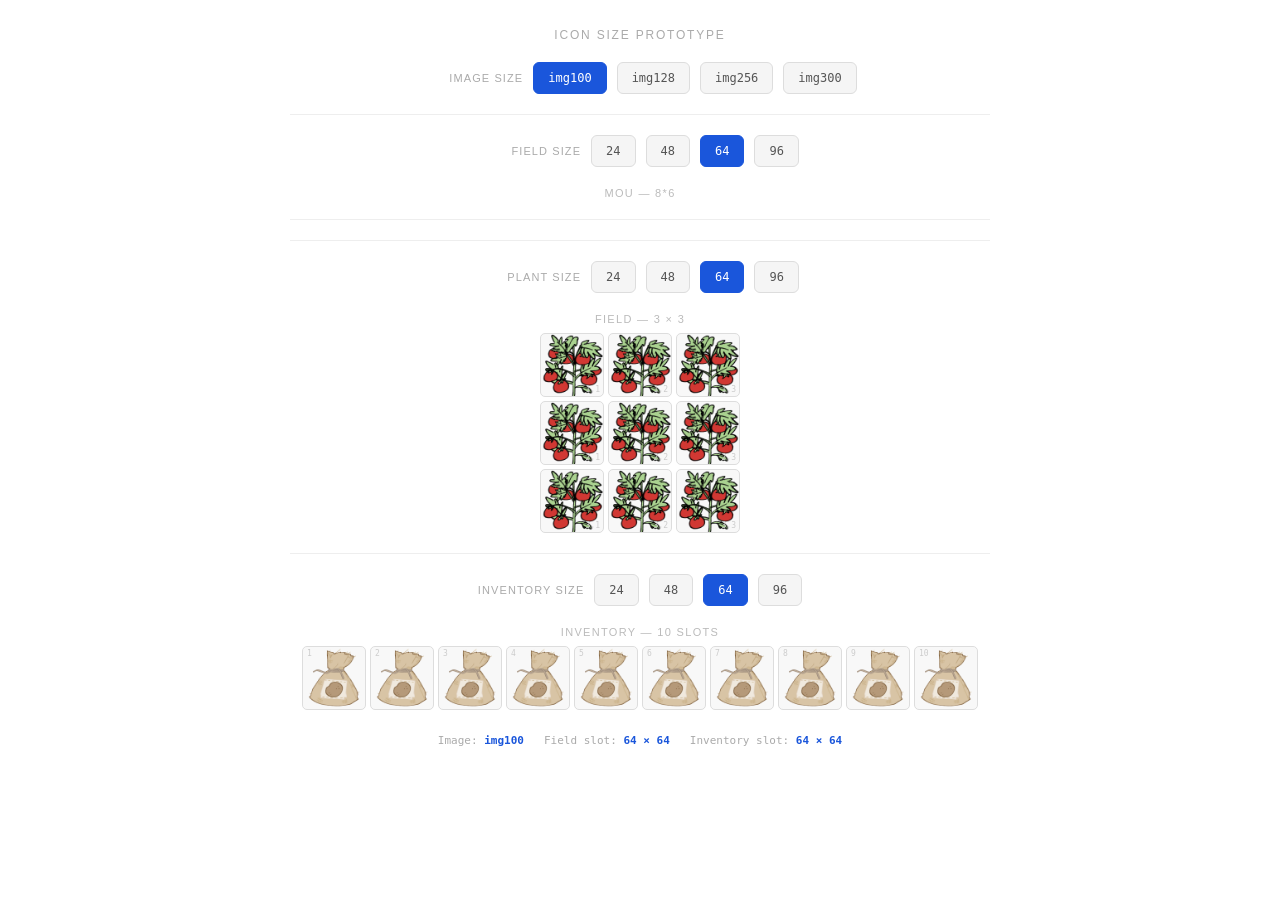
<file: dummy/icon-size-tester.html>
<!doctype html>
<html lang="en">
    <head>
        <meta charset="UTF-8" />
        <meta name="viewport" content="width=device-width, initial-scale=1.0" />
        <title>Icon Size Tester</title>
        <style>
            * {
                box-sizing: border-box;
                margin: 0;
                padding: 0;
            }

            body {
                background: #ffffff;
                color: #222;
                font-family: "Segoe UI", sans-serif;
                min-height: 100vh;
                display: flex;
                flex-direction: column;
                align-items: center;
                padding: 28px 16px;
                gap: 20px;
            }

            h1 {
                font-size: 12px;
                letter-spacing: 0.15em;
                text-transform: uppercase;
                color: #aaa;
                font-weight: 400;
            }

            .control-row {
                display: flex;
                align-items: center;
                gap: 10px;
                flex-wrap: wrap;
                justify-content: center;
            }

            .control-row .row-label {
                font-size: 11px;
                letter-spacing: 0.1em;
                text-transform: uppercase;
                color: #aaa;
                min-width: 100px;
                text-align: right;
            }

            .ctrl-btn {
                height: 32px;
                padding: 0 14px;
                background: #f5f5f5;
                border: 1px solid #ddd;
                color: #555;
                font-family: monospace;
                font-size: 12px;
                cursor: pointer;
                border-radius: 6px;
                transition:
                    background 0.12s,
                    color 0.12s,
                    border-color 0.12s;
                white-space: nowrap;
            }

            .ctrl-btn:hover {
                background: #eaeaea;
                color: #222;
                border-color: #bbb;
            }
            .ctrl-btn.active {
                background: #1a56db;
                color: #fff;
                border-color: #1a56db;
            }

            .divider {
                width: 100%;
                max-width: 700px;
                height: 1px;
                background: #eee;
            }

            .section-label {
                font-size: 11px;
                letter-spacing: 0.12em;
                text-transform: uppercase;
                color: #bbb;
                text-align: center;
            }

            .field-wrap {
                display: flex;
                flex-direction: column;
                align-items: center;
                gap: 8px;
            }

            #field-grid {
                display: grid;
                grid-template-columns: repeat(3, var(--field-size, 64px));
                grid-template-rows: repeat(3, var(--field-size, 64px));
                gap: 4px;
            }

            .field-cell {
                width: var(--field-size, 64px);
                height: var(--field-size, 64px);
                background: #f8f8f8;
                border: 1px solid #ddd;
                border-radius: 5px;
                display: flex;
                align-items: center;
                justify-content: center;
                overflow: hidden;
                position: relative;
            }

            .field-cell img,
            .inv-slot img {
                width: 100%;
                height: 100%;
                object-fit: contain;
                display: block;
            }

            .field-cell .cell-coord {
                position: absolute;
                bottom: 2px;
                right: 3px;
                font-size: 8px;
                color: #ccc;
                font-family: monospace;
                pointer-events: none;
            }

            .inventory-wrap {
                display: flex;
                flex-direction: column;
                align-items: center;
                gap: 8px;
                width: 100%;
            }

            .scroll-x {
                overflow-x: auto;
                max-width: 98vw;
                padding-bottom: 4px;
            }

            #inventory-bar {
                display: flex;
                gap: 4px;
                flex-wrap: nowrap;
            }

            .inv-slot {
                width: var(--inv-size, 64px);
                height: var(--inv-size, 64px);
                background: #f8f8f8;
                border: 1px solid #ddd;
                border-radius: 5px;
                display: flex;
                align-items: center;
                justify-content: center;
                overflow: hidden;
                position: relative;
                flex-shrink: 0;
            }

            .inv-slot .slot-num {
                position: absolute;
                top: 2px;
                left: 4px;
                font-size: 8px;
                color: #ccc;
                font-family: monospace;
                pointer-events: none;
            }

            .size-pill {
                display: flex;
                gap: 20px;
                font-size: 11px;
                color: #aaa;
                font-family: monospace;
            }

            .size-pill span {
                color: #1a56db;
                font-weight: 600;
            }

            .ph-wrap {
                width: 100%;
                height: 100%;
                display: flex;
                align-items: center;
                justify-content: center;
            }

            .ph-wrap svg {
                width: 65%;
                height: 65%;
                opacity: 0.2;
            }
        </style>
    </head>
    <body>
        <h1>Icon Size Prototype</h1>

        <!-- IMAGE SIZE -->
        <div class="control-row">
            <div class="row-label">Image size</div>
            <button class="ctrl-btn active" data-img="100">img100</button>
            <button class="ctrl-btn" data-img="128">img128</button>
            <button class="ctrl-btn" data-img="256">img256</button>
            <button class="ctrl-btn" data-img="300">img300</button>
        </div>

        <div class="divider"></div>

        <!-- FIELD SIZE -->
        <div class="control-row">
            <div class="row-label">Field size</div>
            <button class="ctrl-btn" data-field="24">24</button>
            <button class="ctrl-btn" data-field="48">48</button>
            <button class="ctrl-btn active" data-field="64">64</button>
            <button class="ctrl-btn" data-field="96">96</button>
        </div>

        <!-- mountainGrid 8x6 -->
        <div class="mountain-wrap">
            <div class="section-label">mou — 8*6</div>
            <div id="moutain-grid"></div>
        </div>

        <div class="divider"></div>

        <div class="divider"></div>

        <!-- FIELD SIZE -->
        <div class="control-row">
            <div class="row-label">plant size</div>
            <button class="ctrl-btn" data-gather="24">24</button>
            <button class="ctrl-btn" data-gather="48">48</button>
            <button class="ctrl-btn active" data-gather="64">64</button>
            <button class="ctrl-btn" data-gather="96">96</button>
        </div>

        <!-- Field 3x3 -->
        <div class="field-wrap">
            <div class="section-label">Field — 3 × 3</div>
            <div id="field-grid"></div>
        </div>

        <div class="divider"></div>

        <!-- INVENTORY SIZE -->
        <div class="control-row">
            <div class="row-label">Inventory size</div>
            <button class="ctrl-btn" data-inv="24">24</button>
            <button class="ctrl-btn" data-inv="48">48</button>
            <button class="ctrl-btn active" data-inv="64">64</button>
            <button class="ctrl-btn" data-inv="96">96</button>
        </div>

        <!-- Inventory 10 slots -->
        <div class="inventory-wrap">
            <div class="section-label">Inventory — 10 slots</div>
            <div class="scroll-x">
                <div id="inventory-bar"></div>
            </div>
        </div>

        <!-- Readout -->
        <div class="size-pill">
            <div>Image: <span id="out-img">img100</span></div>
            <div>Field slot: <span id="out-field">64 × 64</span></div>
            <div>Inventory slot: <span id="out-inv">64 × 64</span></div>
        </div>

        <script>
            // ── Swap these paths to your actual image files ──────────────
            const FIELD_IMG_PATHS = {
                100: "field_img100.png",
                300: "field_img300.png",
                500: "field_img500.png",
            };

            const INV_IMG_PATHS = {
                100: "inv_img100.png",
                300: "inv_img300.png",
                128: "inv_img128.png",
                256: "inv_img256.png",
            };
            // ─────────────────────────────────────────────────────────────

            let currentImg = 300;
            let currentField = 64;
            let currentInv = 64;

            const fieldGrid = document.getElementById("field-grid");
            const invBar = document.getElementById("inventory-bar");

            function phSVG() {
                return `<div class="ph-wrap"><svg viewBox="0 0 48 48" xmlns="http://www.w3.org/2000/svg">
      <rect x="4" y="4" width="40" height="40" rx="5" fill="none" stroke="#999" stroke-width="1.5"/>
      <line x1="4" y1="4" x2="44" y2="44" stroke="#ccc" stroke-width="1"/>
      <line x1="44" y1="4" x2="4" y2="44" stroke="#ccc" stroke-width="1"/>
    </svg></div>`;
            }

            function makeImgField() {
                const img = document.createElement("img");
                img.src = FIELD_IMG_PATHS[currentImg];
                img.alt = "";
                img.onerror = function () {
                    this.style.display = "none";
                    if (!this.parentNode.querySelector(".ph-wrap")) {
                        const d = document.createElement("div");
                        d.innerHTML = phSVG();
                        this.parentNode.appendChild(d.firstChild);
                    }
                };
                return img;
            }
            function makeImgMountain() {
                const img = document.createElement("img");
                img.src = FIELD_IMG_PATHS[currentImg];
                img.alt = "";
                img.onerror = function () {
                    this.style.display = "none";
                    if (!this.parentNode.querySelector(".ph-wrap")) {
                        const d = document.createElement("div");
                        d.innerHTML = phSVG();
                        this.parentNode.appendChild(d.firstChild);
                    }
                };
                return img;
            }
            function makeImgInv() {
                const img = document.createElement("img");
                img.src = INV_IMG_PATHS[currentImg];
                img.alt = "";
                img.onerror = function () {
                    this.style.display = "none";
                    if (!this.parentNode.querySelector(".ph-wrap")) {
                        const d = document.createElement("div");
                        d.innerHTML = phSVG();
                        this.parentNode.appendChild(d.firstChild);
                    }
                };
                return img;
            }

            function buildField() {
                fieldGrid.innerHTML = "";
                for (let r = 0; r < 3; r++) {
                    for (let c = 0; c < 3; c++) {
                        const cell = document.createElement("div");
                        cell.className = "field-cell";
                        cell.appendChild(makeImgField());
                        const coord = document.createElement("div");
                        coord.className = "cell-coord";
                        coord.textContent = `${r + 1},${c + 1}`;
                        cell.appendChild(coord);
                        fieldGrid.appendChild(cell);
                    }
                }
            }
            function buildMountain() {
                mountainGrid.innerHTML = "";
                for (let r = 0; r < 3; r++) {
                    for (let c = 0; c < 3; c++) {
                        const cell = document.createElement("div");
                        cell.className = "mountain-cell";
                        cell.appendChild(makeImgMountain());
                        const coord = document.createElement("div");
                        coord.className = "cell-coord";
                        coord.textContent = `${r + 1},${c + 1}`;
                        cell.appendChild(coord);
                        mountainGrid.appendChild(cell);
                    }
                }
            }

            function buildInventory() {
                invBar.innerHTML = "";
                for (let i = 0; i < 10; i++) {
                    const slot = document.createElement("div");
                    slot.className = "inv-slot";
                    const num = document.createElement("div");
                    num.className = "slot-num";
                    num.textContent = i + 1;
                    slot.appendChild(num);
                    slot.appendChild(makeImgInv());
                    invBar.appendChild(slot);
                }
            }

            function refreshImages() {
                document.querySelectorAll(".field-cell").forEach((cell) => {
                    const img = cell.querySelector("img");
                    const ph = cell.querySelector(".ph-wrap");
                    if (img) {
                        img.style.display = "";
                        img.src = FIELD_IMG_PATHS[currentImg];
                    }
                    if (ph) ph.remove();
                });
                document.querySelectorAll(".inv-slot").forEach((cell) => {
                    const img = cell.querySelector("img");
                    const ph = cell.querySelector(".ph-wrap");
                    if (img) {
                        img.style.display = "";
                        img.src = INV_IMG_PATHS[currentImg];
                    }
                    if (ph) ph.remove();
                });
            }

            function applyFieldSize(size) {
                currentField = size;
                document.documentElement.style.setProperty(
                    "--field-size",
                    size + "px",
                );
                document.getElementById("out-field").textContent =
                    size + " × " + size;
                document
                    .querySelectorAll("[data-field]")
                    .forEach((b) =>
                        b.classList.toggle(
                            "active",
                            parseInt(b.dataset.field) === size,
                        ),
                    );
            }
            function applyMountainSize(size) {
                currentMountain = size;
                document.documentElement.style.setProperty(
                    "--mountain-size",
                    size + "px",
                );
                document.getElementById("out-mountain").textContent =
                    size + " × " + size;
                document
                    .querySelectorAll("[data-mountain]")
                    .forEach((b) =>
                        b.classList.toggle(
                            "active",
                            parseInt(b.dataset.mountain) === size,
                        ),
                    );
            }

            function applyInvSize(size) {
                currentInv = size;
                document.documentElement.style.setProperty(
                    "--inv-size",
                    size + "px",
                );
                document.getElementById("out-inv").textContent =
                    size + " × " + size;
                document
                    .querySelectorAll("[data-inv]")
                    .forEach((b) =>
                        b.classList.toggle(
                            "active",
                            parseInt(b.dataset.inv) === size,
                        ),
                    );
            }

            function applyImgSize(size) {
                currentImg = size;
                document.getElementById("out-img").textContent = "img" + size;
                document
                    .querySelectorAll("[data-img]")
                    .forEach((b) =>
                        b.classList.toggle(
                            "active",
                            parseInt(b.dataset.img) === size,
                        ),
                    );
                refreshImages();
            }

            document
                .querySelectorAll("[data-field]")
                .forEach((btn) =>
                    btn.addEventListener("click", () =>
                        applyFieldSize(parseInt(btn.dataset.field)),
                    ),
                );

            document
                .querySelectorAll("[data-mountain]")
                .forEach((btn) =>
                    btn.addEventListener("click", () =>
                        applyMountainSize(parseInt(btn.dataset.mountain)),
                    ),
                );

            document
                .querySelectorAll("[data-inv]")
                .forEach((btn) =>
                    btn.addEventListener("click", () =>
                        applyInvSize(parseInt(btn.dataset.inv)),
                    ),
                );

            document
                .querySelectorAll("[data-img]")
                .forEach((btn) =>
                    btn.addEventListener("click", () =>
                        applyImgSize(parseInt(btn.dataset.img)),
                    ),
                );

            buildField();
            buildInventory();
            buildMountain();
            applyFieldSize(64);
            applyInvSize(64);
            applyMountainSize(96);
            applyImgSize(300);
        </script>
    </body>
</html>
</file>
